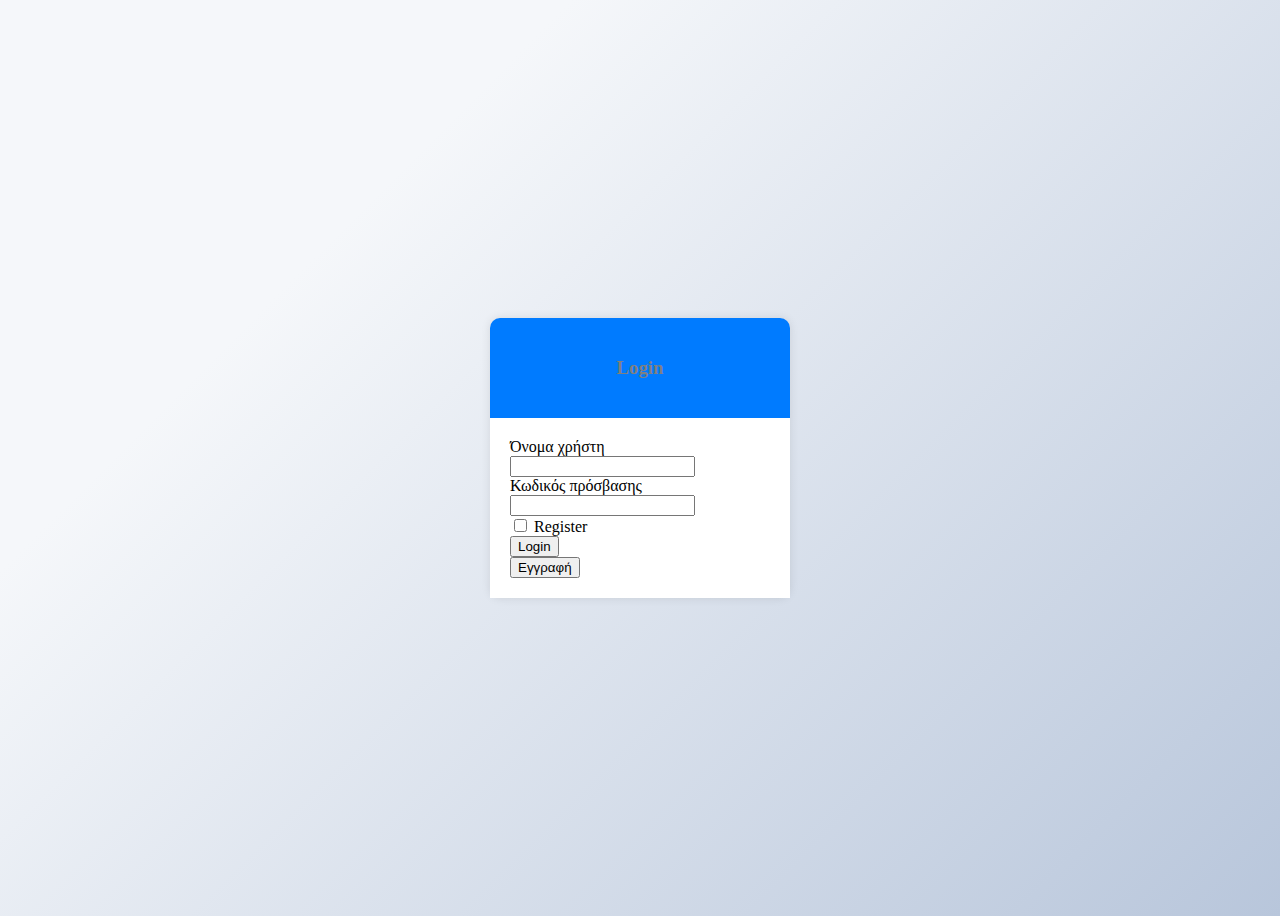
<file: index.html>
<!DOCTYPE html>
<html lang="en">

<head>
    <meta charset="UTF-8">
    <meta name="viewport" content="width=device-width, initial-scale=1.0">
    <title>Login Page</title>
    <link rel="stylesheet" href="style.css">
    <link rel="stylesheet" href="https://cdnjs.cloudflare.com/ajax/libs/font-awesome/4.7.0/css/font-awesome.css">
    <link href="https://cdn.jsdelivr.net/npm/bootstrap@5.0.2/dist/css/bootstrap.min.css" rel="stylesheet"
        integrity="sha384-EVSTQN3/azprG1Anm3QDgpJLIm9Nao0Yz1ztcQTwFspd3yD65VohhpuuCOmLASjC" crossorigin="anonymous">

</head>


<body>
    <div class="card">
        <div class="card-header">
            <h3>Login</h3>
        </div>
        <div class="card-body">
            <form id="loginForm">
                <div class="mb-3">
                    <label for="username" class="form-label">Όνομα χρήστη</label>
                    <input type="text" class="form-control" id="username" name="username" required>
                </div>
                <div class="mb-3">
                    <label for="loginPassword" class="form-label">Κωδικός πρόσβασης</label>
                    <input type="password" class="form-control" id="password" name="password" required>
                </div>
                  
             <div class="form-check mb-3">
                    <input type="checkbox" class="form-check-input" id="agreeTerms" name="agreeTerms" required>
                    <label class="form-check-label" for="agreeTerms">Register</label>
                </div>
                <button type="submit" class="btn btn-primary w-100" >Login</button>

            </form>

            <button class="btn btn-primary mt-2 w-100" id="register-btn">Εγγραφή</button>
        </div>
    </div>
    <script src="login.js"></script>

</body>



</html>
</file>
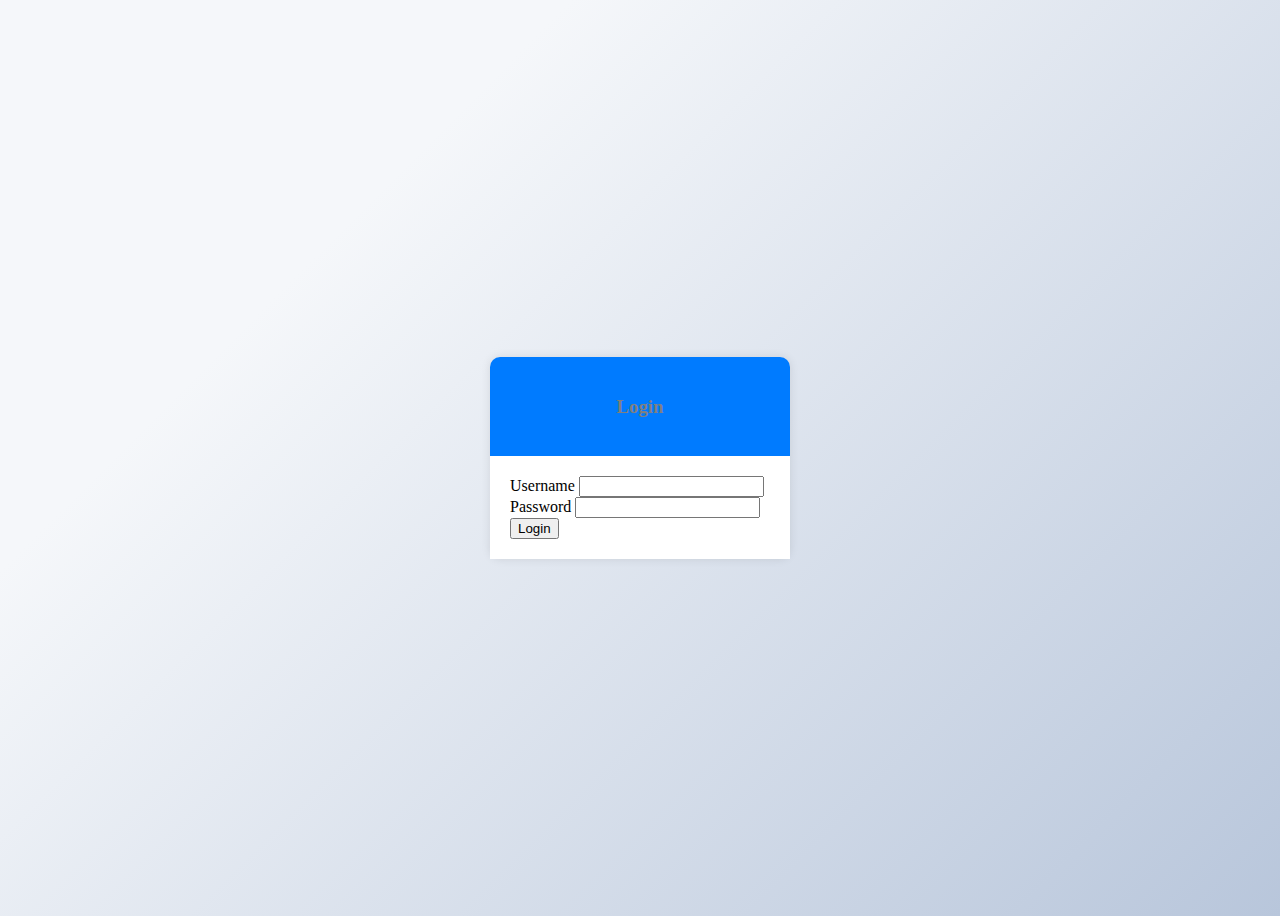
<file: login.html>
<!DOCTYPE html>
<html lang="en">

<head>
    <meta charset="UTF-8">
    <meta name="viewport" content="width=device-width, initial-scale=1.0">
    <title>Login Page</title>
    <link rel="stylesheet" href="style.css">
    <link rel="stylesheet" href="https://cdnjs.cloudflare.com/ajax/libs/font-awesome/4.7.0/css/font-awesome.css">
    <link href="https://cdn.jsdelivr.net/npm/bootstrap@5.0.2/dist/css/bootstrap.min.css" rel="stylesheet"
        integrity="sha384-EVSTQN3/azprG1Anm3QDgpJLIm9Nao0Yz1ztcQTwFspd3yD65VohhpuuCOmLASjC" crossorigin="anonymous">

</head>


<body>
    <div class="card">
        <div class="card-header">
            <h3>Login</h3>
        </div>
        <div class="card-body">
            <form id="loginForm">
                <div class="mb-3">
                    <label for="username" class="form-label">Username</label>
                    <input type="text" class="form-control" id="username" name="username" required>
                </div>
                <div class="mb-3">
                    <label for="loginPassword" class="form-label">Password</label>
                    <input type="password" class="form-control" id="password" name="password" required>
                </div>
                <button type="submit" class="btn btn-primary w-100">Login</button>
            </form>
        </div>
    </div>
    <script src="login.js"></script>

</body>



</html>
</file>
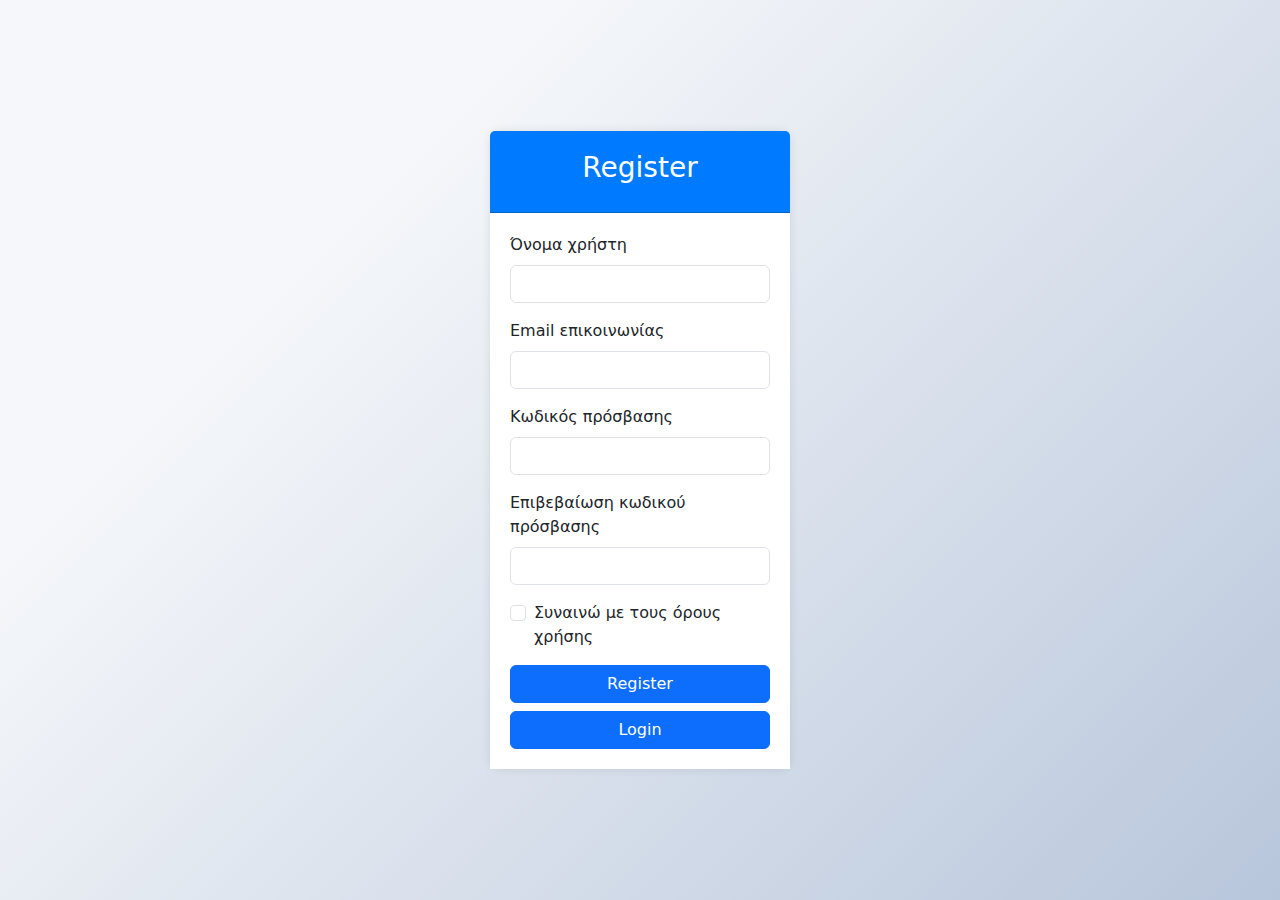
<file: registration.html>
<!DOCTYPE html>
<html lang="en">

<head>
    <meta charset="UTF-8">
    <meta name="viewport" content="width=device-width, initial-scale=1.0">
    <title>Registration Page</title>
    <link rel="stylesheet" href="https://cdn.jsdelivr.net/npm/bootstrap@5.3.0/dist/css/bootstrap.min.css">
    <link rel="stylesheet" href="style.css">

</head>

<body>
    <div class="card">
        <div class="card-header regi">
            <h3>Register</h3>
        </div>
        <div class="card-body">
            <form id="registerForm">
                <div class="mb-3">
                    <label for="username" class="form-label">Όνομα χρήστη</label>
                    <input type="text" class="form-control" id="username" name="username" required>
                </div>
                <div class="mb-3">
                    <label for="registerEmail" class="form-label">Email επικοινωνίας</label>
                    <input type="email" class="form-control" id="registerEmail" name="registerEmail" required>
                </div>
                <div class="mb-3">
                    <label for="registerPassword" class="form-label">Κωδικός πρόσβασης</label>
                    <input type="password" class="form-control" id="registerPassword" name="registerPassword" required>
                </div>
                <div class="mb-3">
                    <label for="confirmPassword" class="form-label">Επιβεβαίωση κωδικού πρόσβασης</label>
                    <input type="password" class="form-control" id="confirmPassword" name="confirmPassword" required>
                </div>
                <div class="form-check mb-3">
                    <input type="checkbox" class="form-check-input" id="agreeTerms" name="agreeTerms" required>
                    <label class="form-check-label" for="agreeTerms">Συναινώ με τους όρους χρήσης</label>
                </div>
                <button type="submit" class="btn btn-primary w-100" id="register-btn">Register</button>
                <button class="btn btn-primary mt-2 w-100" id="login-btn">Login</button>
            </form>
        </div>
    </div>
    <script src="registration.js"></script>
</body>

</html>
</file>
<file: style.css>
body {
            background-color: #b8c6db;
            background-image: linear-gradient(315deg, #b8c6db 0%, #f5f7fa 74%);
            display: flex;
            justify-content: center;
            align-items: center;
            height: 100vh;
        }

        .card {
            width: 300px;
            border: none;
            border-radius: 10px;
            box-shadow: 0px 0px 10px rgba(0, 0, 0, 0.1);
        }

        .card-header {
            background-color: #007bff;
            color: gray;
            text-align: center;
            border-radius: 10px 10px 0 0;
            padding: 20px;
        }

        .card-body {
            padding: 20px;
            background-color: white;
        }

        .btn2 {
            width: 15px;
        }

        .regi {
            color: white
        }
</file>
